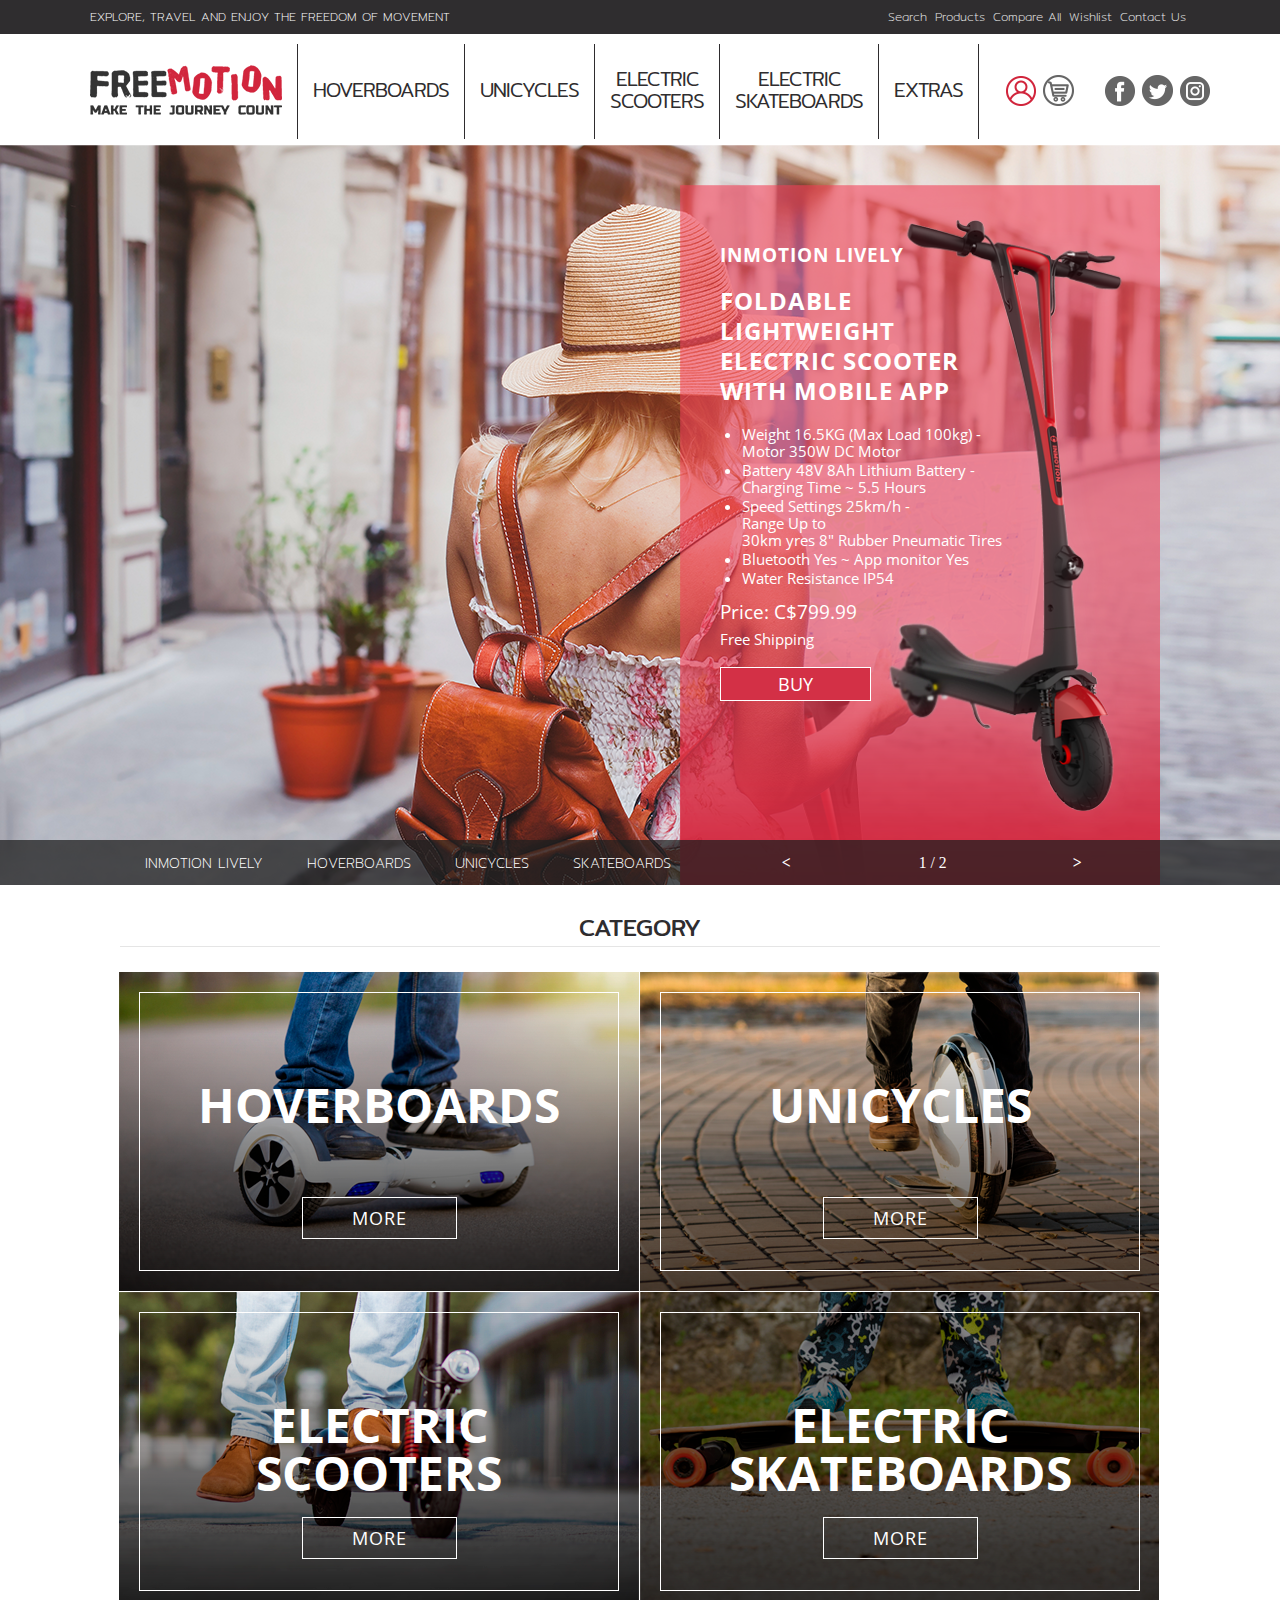
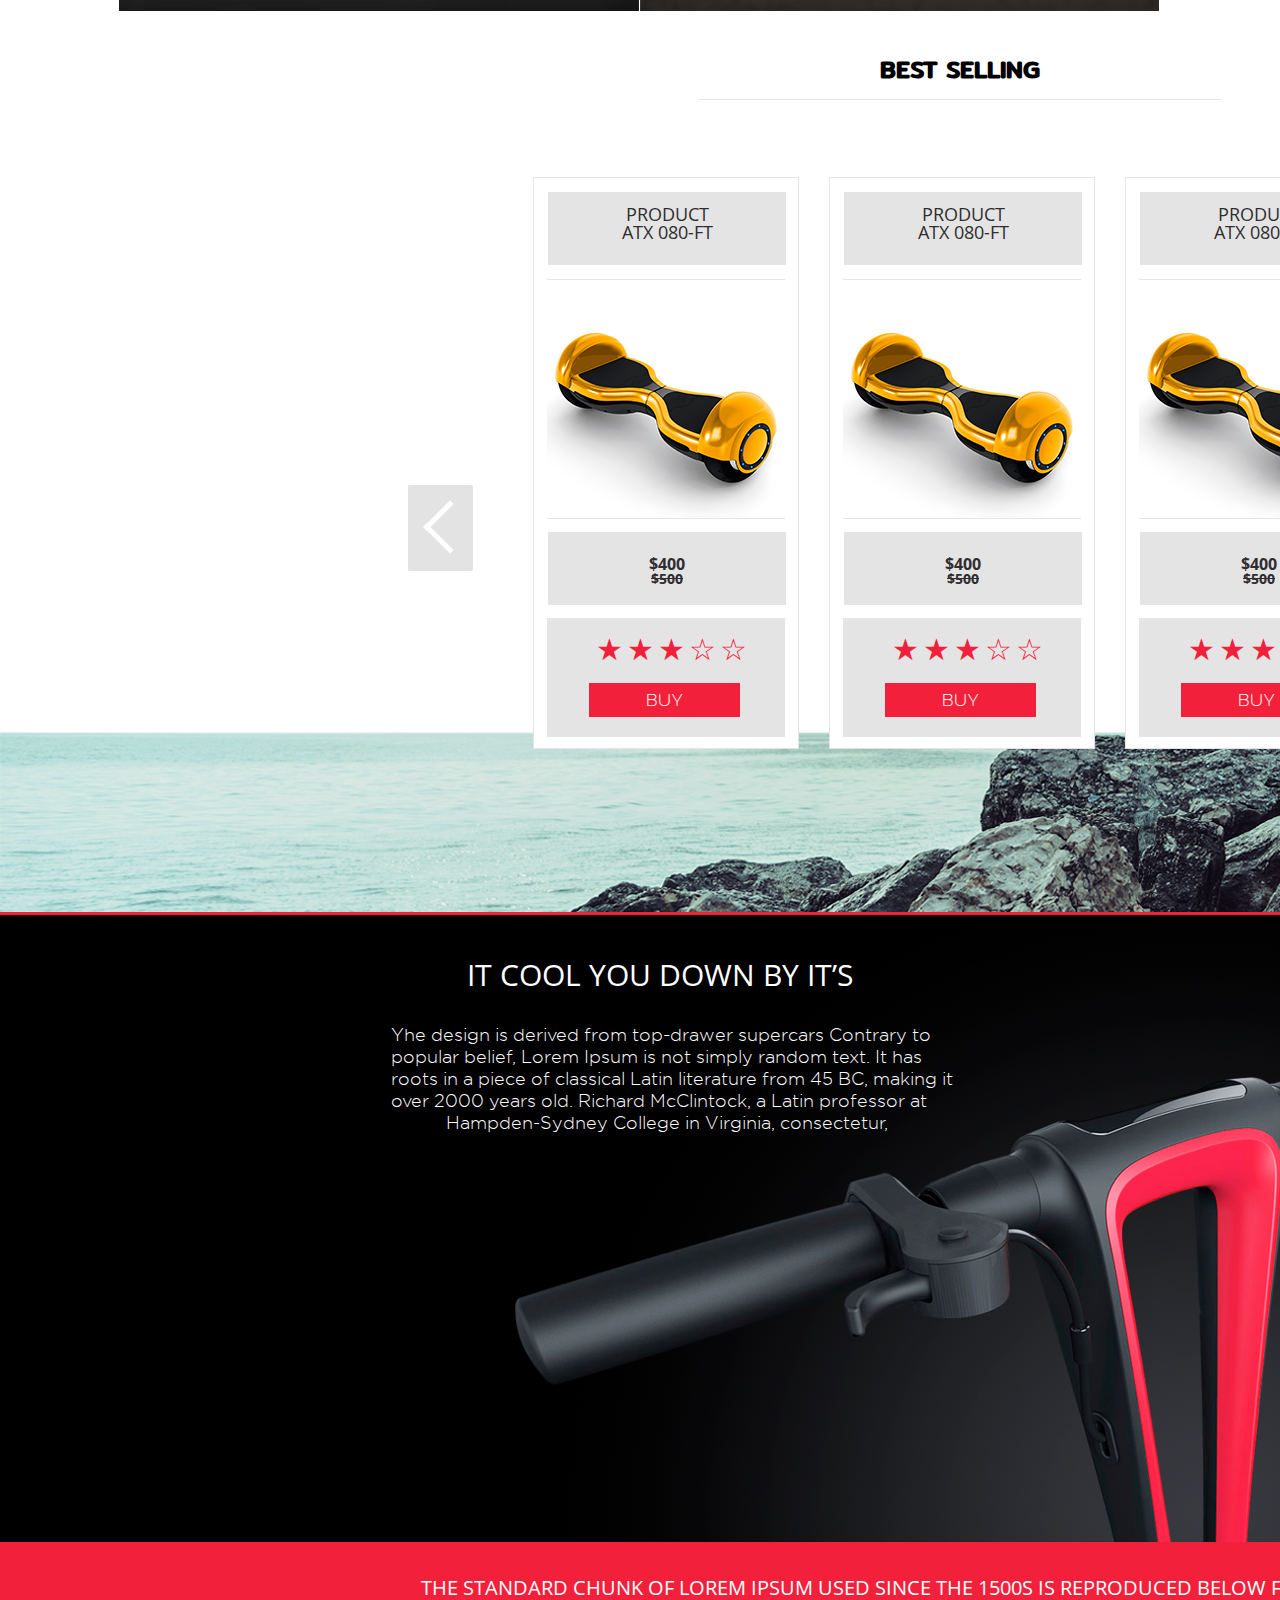
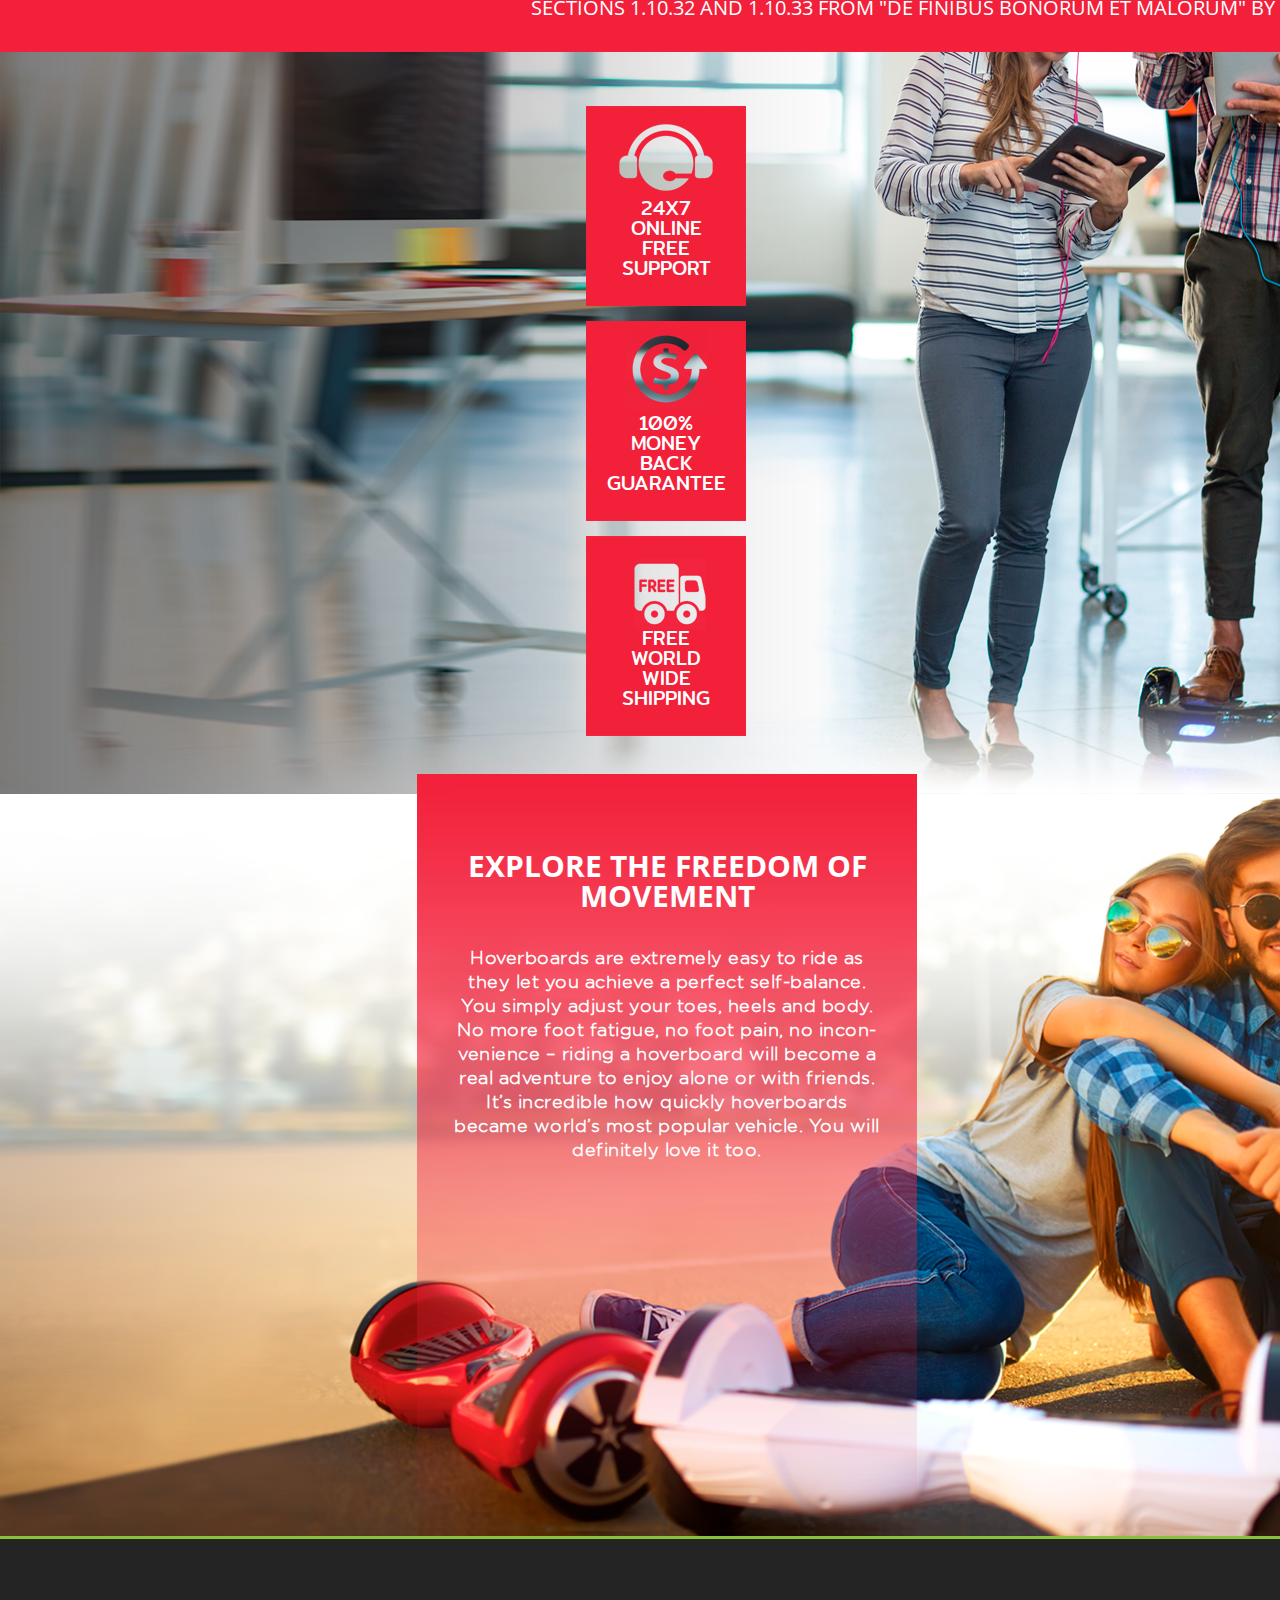
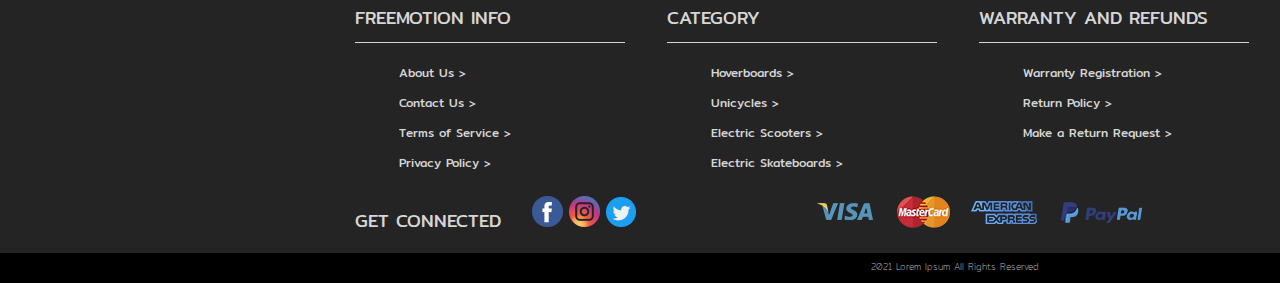
<file: index.html>
<!DOCTYPE html>

<html>
	<meta charset="UTF-8">
		<title>Freemotion</title>
		<!-- styles -->
		<link rel="stylesheet" href="css/reset.css">
		<link rel="stylesheet" href="css/style.css">
	</head>
	<body>
		<header>
			<div class="upper_header">
				<div class="upper_header_item_container">
					<p class="upper_header_text">EXPLORE, TRAVEL AND ENJOY THE FREEDOM OF MOVEMENT</p>
					<ul class="upper_header_nav">
						<li class=""><a href="">Contact Us</a></li>
						<li class=""><a href="">Wishlist</a></li>
						<li class=""><a href="">Compare All</a></li>
						<li class=""><a href="">Products</a></li>
						<li class=""><a href="">Search</a></li>
					</ul>
				</div>
			</div>
			
			<div class="lower_header">
				<div class="lower_header_item_container">
					<nav class="lower_header_nav">
						<a href="" class="lower_header_logo lower_header_nav_item"><h1 class="lower_header_logo"><img src="img/logo.png"></h1></a>
						<a href="" class="lower_header_nav_item"><span class="lower_header_nav_text">HOVERBOARDS</span></a>
						<a href="" class="lower_header_nav_item"><span class="lower_header_nav_text">UNICYCLES</span></a>
						<a href="" class="lower_header_nav_item"><span class="lower_header_nav_text">ELECTRIC SCOOTERS</span></a>
						<a href="" class="lower_header_nav_item"><span class="lower_header_nav_text">ELECTRIC SKATEBOARDS</span></a>
						<a href="" class="lower_header_nav_item"><span class="lower_header_nav_text">EXTRAS</span></a>

						<div class="lower_header_user">
							<a href="" class="lower_header_img_item"><img src="img/client.png" alt=""></a>
							<a href="" class="lower_header_img_item"><img src="img/shopping.png" alt=""></a>
						</div>
						
						<div class="lower_header_social_media">
							<a href="" class="lower_header_img_item"><img src="img/facebook.png" alt=""><!-- Facebook --></a>
							<a href="" class="lower_header_img_item"><img src="img/twitter.png" alt=""><!-- Twitter --></a>
							<a href="" class="lower_header_img_item"><img src="img/instagram.png" alt=""><!-- Instagram --></a>
						</div>

					</nav>
				</div>				
			</div>
		</header>

		<main>
			<section class="carousel_section">
				<div class="carousel_image">
					<div class="outer_carousel_box">
						<div class="carousel_box">
							<h3 class="carousel_box_header_small">Inmotion
							Lively</h3>

							<h2 class="carousel_box_header_big"><a href="">Foldable<br>
							Lightweight<br>
							Electric Scooter<br>
							With Mobile App</a></h2>

							<ul class="carousel_box_list">
								<li class="carousel_box_list_item">Weight 16.5KG (Max Load 100kg) - <br>Motor 350W DC Motor</li>
								<li class="carousel_box_list_item">Battery 48V 8Ah Lithium Battery - <br>Charging Time ~ 5.5 Hours</li>
								<li class="carousel_box_list_item">Speed Settings 25km/h - <br>Range Up to <br>30km
								yres 8″ Rubber Pneumatic Tires</li>
								<li class="carousel_box_list_item">Bluetooth Yes ~ App monitor Yes</li>
								<li class="carousel_box_list_item">Water Resistance IP54</li>
							</ul>

							<p class="carousel_box_price">Price: C$799.99</p>
							<p class="carousel_box_shipping">Free Shipping</p>

							<a href="" class="carousel_box_buy_button"><span class="carousel_box_buy_button_text">BUY</span></a>
						</div>
					</div>
				</div>
				<div class="carousel_slider">
					<div class="carousel_slider_inner_container">
						<ul class="carousel_slider_list">
							<li class="carousel_slider_item"><a href="">INMOTION LIVELY</a></li>
							<li class="carousel_slider_item"><a href="">HOVERBOARDS</a></li>
							<li class="carousel_slider_item"><a href="">UNICYCLES</a></li>
							<li class="carousel_slider_item"><a href="">SKATEBOARDS</a></li>
						</ul>
						<div class="carousel_slider_navigation_container">
							<a href="" class="carousel_slider_navigation carousel_slider_previous"><</a>
							<p class="carousel_slider_number">1 / 2</p>
							<a href="" class="carousel_slider_navigation carousel_slider_next">></a>
						</div>
						</ul>
					</div>
				</div>
			</section>

			<section class="category_section">
				<div class="category_section_item_container">
					<h2 class="category_section_header">CATEGORY</h2>
					<ul class="category_section_item_list">
						<li class="category_section_item_left" style="background-image: url(img/hoverboards.png)">
							<div class="category_section_item_text_container">
								<h3 class="category_section_item_header">HOVERBOARDS</h3>
								<a href="" class="category_section_item_button">MORE</a>
							</div>
						</li>

						<li class="category_section_item_right" style="background-image: url(img/unicycles.png)">
							<div class="category_section_item_text_container">
								<h3 class="category_section_item_header">UNICYCLES</h3>
								<a href="" class="category_section_item_button">MORE</a>
							</div>
						</li>

						<li class="category_section_item_left" style="background-image: url(img/electricScooters.png)">
							<div class="category_section_item_text_container">
								<h3 class="category_section_item_header">ELECTRIC<br/>SCOOTERS</h3>
								<a href="" class="category_section_item_button">MORE</a>
							</div>
						</li>

						<li class="category_section_item_right" style="background-image: url(img/electricScateboards.png)">
							<div class="category_section_item_text_container">
								<h3 class="category_section_item_header">ELECTRIC<br/>SKATEBOARDS</h3>
								<a href="" class="category_section_item_button">MORE</a>
							</div>
						</li>
					</ul>
				</div>
			</section>

			<section style="background-image: url(img/back-best-sell-1920.png); width:1920px">
				<div class="best_selling_section_container">
					<h2 class="best_selling_section_header">BEST SELLING</h2>
					<div class="best_selling_carousel_track">

						<a href="" class="best_selling_carousel_left"><img src="img/L.png"></a>

						<div class="best_selling_carousel_card">
							<h4 class="best_selling_carousel_card_name"><a href="">product <br>atx 080-ft</a></h4>

							<a href="" class="best_selling_carousel_card_img"><img src="img/prod1.png" alt=""></a>

							<div class="best_selling_carousel_card_price">
								<p style="margin-top: 11px;">$400</p>
								<p style="margin-bottom: 11px; font-size: 14px; text-decoration: line-through;">$500</p>
							</div>

							<div class="best_selling_carousel_card_buy_container">
								<ul class="best_selling_carousel_card_buy_container_stars">
									<!-- RESERVED FOR RATING STARS -->
									<li><span>★</span></li>
									<li><span>★</span></li>
									<li><span>★</span></li>
									<li><span>☆</span></li>
									<li><span>☆</span></li>
								</ul>

								<a href="" class="best_selling_carousel_card_buy_button">BUY</a>
							</div>
						</div>

						<div class="best_selling_carousel_card">
							<h4 class="best_selling_carousel_card_name"><a href="">product <br>atx 080-ft</a></h4>

							<a href="" class="best_selling_carousel_card_img"><img src="img/prod1.png" alt=""></a>

							<div class="best_selling_carousel_card_price">
								<p style="margin-top: 11px;">$400</p>
								<p style="margin-bottom: 11px; font-size: 14px; text-decoration: line-through;">$500</p>
							</div>

							<div class="best_selling_carousel_card_buy_container">
								<ul class="best_selling_carousel_card_buy_container_stars">
									<!-- RESERVED FOR RATING STARS -->
									<li><span>★</span></li>
									<li><span>★</span></li>
									<li><span>★</span></li>
									<li><span>☆</span></li>
									<li><span>☆</span></li>
								</ul>

								<a href="" class="best_selling_carousel_card_buy_button">BUY</a>
							</div>
						</div>

						<div class="best_selling_carousel_card">
							<h4 class="best_selling_carousel_card_name"><a href="">product <br>atx 080-ft</a></h4>

							<a href="" class="best_selling_carousel_card_img"><img src="img/prod1.png" alt=""></a>

							<div class="best_selling_carousel_card_price">
								<p style="margin-top: 11px;">$400</p>
								<p style="margin-bottom: 11px; font-size: 14px; text-decoration: line-through;">$500</p>
							</div>

							<div class="best_selling_carousel_card_buy_container">
								<ul class="best_selling_carousel_card_buy_container_stars">
									<!-- RESERVED FOR RATING STARS -->
									<li><span>★</span></li>
									<li><span>★</span></li>
									<li><span>★</span></li>
									<li><span>☆</span></li>
									<li><span>☆</span></li>
								</ul>

								<a href="" class="best_selling_carousel_card_buy_button">BUY</a>
							</div>
						</div>

						<a href="" class="best_selling_carousel_right"><img src="img/R.png"></a>
					</div>
				</div>
			</section>

			<section class="banner-1">
				<div>
					<h2>It cool you down by it’s</h2>

					<p>
Yhe design is derived from top-drawer supercars Contrary to <br>popular belief, Lorem Ipsum is not simply random text. It has <br>roots in a piece of classical Latin literature from 45 BC, making it <br>over 2000 years old. Richard McClintock, a Latin professor at <br>&nbsp;&nbsp;&nbsp;&nbsp;&nbsp;&nbsp;&nbsp;&nbsp;&nbsp;&nbsp;&nbsp;Hampden-Sydney College in Virginia, consectetur,</p>
				</div>
			</section>

			<section class="bar">
				<p>The standard chunk of Lorem Ipsum used since the 1500s is reproduced below for those interested. Sections 1.10.32 and 1.10.33 from "de Finibus Bonorum et Malorum" by Cicero are</p>
			</section>

			<section class="banner-2">
				<ul>
					<li>
						<div style="background-image: url(img/support.png)">
							<p>24x7<br>online<br>free<br>support</p>
						</div>
						
					</li>
					<li>
						<div style="background-image: url(img/money_back.png)">
							<p>100%<br>money<br>back<br>guarantee</p>
						</div>
					</li>
					<li>
						<div style="background-image: url(img/free_shipping.png)">
							<p>free<br>world<br>wide<br>shipping</p>
						</div>
					</li>
				</ul>
			</section>

			<section class="banner-3">
				<div class="banner-3-text" style="background-image: url(img/gradient_banner3.png);">
					<h2>EXPLORE THE FREEDOM OF<br>MOVEMENT</h2>
					<p>Hoverboards are extremely easy to ride as<br>they let you achieve a perfect self-balance.<br>You simply adjust your toes, heels and body.<br>No more foot fatigue, no foot pain, no incon-<br>venience – riding a hoverboard will become a<br>real adventure to enjoy alone or with friends.<br>It’s incredible how quickly hoverboards<br>became world’s most popular vehicle. You will definitely love it too.</p>
				</div>
			</section>
		</main>

		<footer>
			<div class="footer_container">
				<div class="footer_info">
					<p>FREEMOTION INFO</p>
					<ul class="footer_list">
						<li><a href="">About Us &gt;</a></li>
						<li><a href="">Contact Us &gt;</a></li>
						<li><a href="">Terms of Service &gt;</a></li>
						<li><a href="">Privacy Policy &gt;</a></li>
					</ul>
				</div><div>
					<p>CATEGORY</p>
					<ul class="footer_list">
						<li><a href="">Hoverboards &gt;</a></li>
						<li><a href="">Unicycles &gt;</a></li>
						<li><a href="">Electric Scooters &gt;</a></li>
						<li><a href="">Electric Skateboards &gt;</a></li>
					</ul>
				</div><div>
					<p>WARRANTY AND REFUNDS</p>
					<ul class="footer_list">
						<li><a href="">Warranty Registration &gt;</a></li>
						<li><a href="">Return Policy &gt;</a></li>
						<li><a href="">Make a Return Request &gt;</a></li>
					</ul>
				</div><div class="footer_exclusive">
					<p>EXCLUSIVE DEAS</p>
					<p class="exclusive_text">Want to receive exclusive deals on the latest products? Sign up below to get promo codes in your inbox</p>
					<form>
						<input placeholder="Enter your email adress..." type="text" id="fname" name="fname">
						<input type="submit" value="SIGN IN">
					</form>
				</div>
				<div class="footer_get_connected">
					<ul>
						<li>GET CONNECTED</li><li><a href=""><img src="img/Facebook-color.png" alt=""></a></li><li><a href=""><img src="img/Instagram-color.png" alt=""></a></li><li><a href=""><img src="img/Twitter-color.png" alt=""></a></li>
					</ul>
				</div>
				<div class="footer_payment">
					<img src="img/cards_pay.png" alt="">	
				</div><!-- Image with payment methods -->
				<div class="footer_sign_up_text">
					<p>Sign up to get the latest on sales,<br>new realeases and more...</p>
				</div>
			</div>
			<div class="copyright">
				<p>2021 Lorem Ipsum All Rights Reserved</p>
			</div>
		</footer>
	</body>
</html>
</file>
<file: css/style.css>
html, body {
  overflow-x: hidden;
} 

@font-face {
  font-family: Mitr-ExtraLight;
  src: url('../fonts/Mitr-ExtraLight.ttf')  format('truetype');
}

@font-face { 
  font-family: Mitr-Medium;
  src: url('../fonts/Mitr-Medium.ttf')  format('truetype');
}

@font-face {
  font-family: Mitr-ExtraLight;
  src: url('../fonts/Mitr-ExtraLight.ttf')  format('truetype');
}

@font-face {
  font-family: Mitr-Light;
  src: url('../fonts/Mitr-Light.ttf')  format('truetype');
  font-weight: 300;
  font-style: normal;
}

@font-face {
  font-family: Mitr-Regular;
  src: url('../fonts/Mitr-Regular.ttf')  format('truetype');
}

@font-face {
  font-family: Gotham Pro;
  src: url('../fonts/GOTHAMPROLIGHT_0.TTF')  format('truetype');
  font-weight: 300;
  font-style: normal;
}

@font-face {
  font-family: Open Sans;
  src: url('../fonts/OPENSANS-REGULAR.TTF')  format('truetype');
  font-weight: 600;
  font-style: normal;
}

@font-face {
  font-family: Open Sans;
  src: url('../fonts/OPENSANS-BOLD.TTF')  format('truetype');
  font-weight: 900;
  font-style: normal;
}

@font-face {
  font-family: Open Sans;
  src: url('../fonts/OPENSANS-REGULAR.TTF')  format('truetype');
  font-weight: 600;
  font-style: normal;
}



a, a:visited {
  color: inherit;
  text-decoration: none; 
}

.upper_header {
  background-color: #2f2d2f;
  font-weight: 100;
  padding: 5px 0;
}

.upper_header_item_container {
  margin-left: auto;
  margin-right: auto;
  box-sizing: content-box;
  display:flex;
  align-items: center;
  height: 24px;
  width: 1100px;
}

.upper_header_text {
  width: 45%;
  font-family: "Mitr-ExtraLight";
  color: white;
  font-size: 12px;
  font-weight: 200;
}

.upper_header_nav {
  width: 55%;
  float: right;
}

.upper_header_nav li {
  color: rgb(234, 234, 234);
  float: right;
  font-family: Mitr-ExtraLight;
  display: block;
  padding: 4px;
  font-size: 12px;
  font-weight: 300;
}

.lower_header {
  padding-top: 10px;
  margin-bottom: 10px;
  height: 91px;
}





.lower_header_item_container {
  max-width: 1100px;
  margin-left: auto;
  margin-right: auto;
  padding: 0 2.617924em;
  box-sizing: content-box;
  height: 91px;
}

.lower_header_nav {
  flex-direction: row;
  display: inline-flex;
}

.lower_header_nav_item {
  display: inline;
  padding-right: 15px;
  padding-left: 15px;
  padding-top: 21px;
  padding-bottom: 21px;
  border-right: 1px solid #2e2c2e;
 }

.lower_header_logo {
  padding-left: 0px;
}

.lower_header_nav_text {
  color: rgb(47, 45, 47);
  font-family: Mitr-Light;
  font-size: 20px;
  font-weight: 300;
  text-align: center;
  line-height: 22px;
  display: table-cell;
  letter-spacing: -1px;
  vertical-align: middle;
  height: 50px;
  display: table-cell;
}

.lower_header_user {
  padding-left: 20px;
}

.lower_header_social_media {
  padding-left: 24px;
}

.lower_header_img_item {
  display: table-cell;
  padding-left: 7px;
  padding-top: 31px;
  vertical-align: middle;
  text-align: center;
}




.carousel_section {
  max-width: 100%;
  width: 100%;
  position: relative;
  margin: auto;
  left: 0;
  height: 740px;
}

.carousel_image {
  height: 740px;
  background-image: url('../img/bg1920x742.png');
}

.outer_carousel_box {
  width: 1040px;
  height: 740px;
  max-width: 100%;
  margin: auto;
  position: relative;
}

.carousel_box {
  position: absolute;
  right: 0;
  bottom: 0;
  height: 620px;
  width: 440px;
  background-image: url('../img/InmotionLively.png');
  background-size: cover;
  padding: 60px 0 20px 40px;
}




.carousel_box_header_small {
  display: block;
  margin-bottom: 20px;
  font-family: "Open Sans",sans-serif;
  text-transform: uppercase;
  font-weight: bold;
  color: #fff;
  transition: none;
  line-height: 21px;
  border-width: 0;
  padding: 0;
  letter-spacing: 1px;
  font-size: 19px;
}

.carousel_box_header_big {
  display: block;
  margin-bottom: 20px;
  font-family: "Open Sans",sans-serif;
  text-transform: uppercase;
  font-weight: 800;
  color: #fff;
  transition: none;
  line-height: 30px;
  border-width: 0;
  padding: 0;
  letter-spacing: 1px;
  font-size: 24px;
}

.carousel_box_list {
  font-size: 14px;
  font-family: "Open Sans", sans-serif;
  color: rgb(255, 255, 255);
  list-style-type: disc;
  margin: 0 0 16px 22px;
  padding: 0;
}

.carousel_box_list_item {
  margin-bottom: 2px;
  padding: 0;
  font-size: 15px;
  line-height: 17px;
}

.carousel_box_price {
  font-family: "Open Sans", sans-serif;
  color: rgb(255, 255, 255);
  font-size: 19px;
  margin-top: 15px;
}

.carousel_box_shipping {
  font-family: "Open Sans", sans-serif;
  display: block;
  color: rgb(255, 255, 255);
  font-size: 15px;
  font-weight: 600;
  margin: 10px 0 20px 0;
}

.carousel_box_buy_button {
  font-family: "Open Sans", sans-serif;
  display: inline-block;
  text-align: center;
  width: 149px;
  height: 32px;
  border: 1px solid rgb(255, 255, 255);
  background-color: rgb(211, 48, 70);
  font-size: 18px;
}

.carousel_box_buy_button_text {
  font-size: 18px;
  color: rgb(255, 255, 255);
  text-align: center;
  vertical-align: middle;
  display: table-cell;
  width: 149px;
  height: 32px;
}




.carousel_slider {
  position: absolute;
  bottom: 0;
  left: 0;
  width: 100%;
  z-index: 9;
  padding: 5px;
  background: rgba(32,32,32,.75);
  color: #fff;
  text-align: center;
  height: 35px;
}

.carousel_slider_inner_container {
  display: inline-block;
  position: relative;
  max-width: 1040px;
  width: 100%;
  height: 32px;
}

.carousel_slider_list {
  display: inline-block;
  margin: 0 20px 0 0;
  position: absolute;
  top: 10px;
  left: 0;
}

.carousel_slider_item {
  display: inline-block;
  list-style: none;
  margin: 0 20px;
  font-family: Mitr-ExtraLight;
  font-weight: 100;
  font-size: 14px;
  cursor: pointer;
  text-transform: uppercase;
}

.carousel_slider_navigation_container {
  height: 16px;
  margin-top: 10px;
  font-size: 15.7px;
}

.carousel_slider_navigation {
  position: absolute;
  width: auto;
  padding: 0;
  font-weight: bold;
}

.carousel_slider_previous {
  right: 36%;
  border-radius: 3px 0 0 3px;
}

.carousel_slider_next {
  right: 8%;
  border-radius: 3px 0 0 3px;
}

.carousel_slider_number {
  position: absolute;
  top: 9.5px;
  right: 21%;
}





.category_section {
  max-width: 1070px;
  height: 707px;
  margin: auto;
  padding: 35px 15px 0 15px;
}

.category_section_header {
  text-align: center;
  border-bottom: 1px solid #e5e5e5;
  padding-bottom: 7px;
  margin-top: -5px;
  font-family: "Mitr-Regular";
  font-size: 24px;
  color: #2f2d2f;
}

.category_section_item_container {
  box-sizing: border-box;
  padding: 0px 15px 0 15px;
  max-width: 1070px;
  height: 702px;
  margin: auto;
  color: #fff;
}

.category_section_item_list {
  margin: 0;
  position: relative;
  margin: 24px -1px;
}

.category_image_item_image {
  width: 520px;
  height: 320px;
}

.category_section_item_left {
  float: left;
  text-align: center;
  position: relative;
  border-top: 1px solid #fff;
  width: 520px;
  height: 320px;
  margin-right: 0;
  box-sizing: border-box;
}

.category_section_item_right {
  float: left;
  text-align: center;
  border-top: 1px solid #fff;
  border-left: 1px solid #fff;
  width: 520px;
  height: 320px;
  margin: 0;
  box-sizing: border-box;
}

.category_section_item_text_container {
  display: block;
  width: 478px;
  height: 277px;
  left: 20px;
  top: 20px;
  right: 20px;
  bottom: 20px;
  border: 1px solid #fff;
  margin: 20px;
}

.category_section_item_header {
  margin: 88px 0 0 0;
  font-family: "Open Sans", sans-serif;
  font-weight: bolder;
  color: #fff;
  font-size: 48px;
  height: 116px;
  width: 100%;
}

.category_section_item_button {
  display: inline-block;
  border: 1px solid #fff;
  font-size: 18px;
  font-weight: 400;
  font-family: "Open Sans",sans-serif;
  padding: 11px 49px;
  letter-spacing: 1px;
  margin-bottom: 21px;
}




.best_selling_section_container {
  padding-top: 35px;
  height: 850px;
}

.best_selling_section_header {
  text-align: center;
  font-family: "Mitr-Medium";
  font-size: 24px;
  font-weight: bold;
  border-bottom: 1px solid #e4e4e4;
  padding-bottom: 18px;
  margin: -5px auto 0 auto;
  max-width: 522px;
}

.best_selling_carousel_track {
  display: inline-flex;
  height: 100%;
  width: 1108px;
  transition: transform 0.2s ease-in-out;
  margin-left: 408px;
  margin-top: 77px;
}

.best_selling_carousel_left {
  margin-top: 308px;
  margin-right: 60px;
  width: 65px;
  height: 86px;
}

.best_selling_carousel_right {
  margin-top: 308px;
  margin-left: 30px;
  width: 65px;
  height: 86px;
}

.best_selling_carousel_card {
  width: 264px;
  height: 570px;
  border: 1px solid #e4e4e4;
  flex-shrink: 0;
  margin-right: 30px;
  background-color: #fff;
}

.best_selling_carousel_card_name {
  width: 238px;
  height: 60px;
  background-color: #e4e4e4;
  margin: 14px;
  padding-top: 13px;
  font-family: "Open Sans",sans-serif;
  font-size: 18px;
  color: #2f2d2f;
  text-align: center;
  text-transform: uppercase;
}

.best_selling_carousel_card_img {
  display: block;
  border-top: 1px solid #e4e4e4;
  border-bottom: 1px solid #e4e4e4;
  margin: 13px;
  height: 238px;
}

.best_selling_carousel_card_price {
  width: 238px;
  height: 60px;
  background-color: #e4e4e4;
  margin: 0px 14px;
  padding-top: 13px;
  font-family: "Open Sans",sans-serif;
  font-weight: bold;
  font-size: 16px;
  color: #2f2d2f;
  text-align: center;
  text-transform: uppercase;
}

.best_selling_carousel_card_buy_container {
  width: 238px;
  height: 119px;
  background-color: #e4e4e4;
  margin: 13px;
}

.best_selling_carousel_card_buy_container_stars {
  color: #f3203b;
  margin-top: 20px;
  display: inline-flex;
  padding: 0 43px 0 43px;
  align-items: center;
  height: 24px;
  width: 151px;
}

.best_selling_carousel_card_buy_container_stars li {
  float: left;
  font-size: 30px;
}

.best_selling_carousel_card_buy_container_stars li:not(:last-child) {
  margin-right: 4px;
}

.best_selling_carousel_card_buy_container_stars li:first-child {
  margin-left: 6px;
}

.best_selling_carousel_card_buy_button, .best_selling_carousel_card_buy_button:visited {
  display: block;
  width: 37px;
  background-color: #f3203b;
  font-family: "Mitr-ExtraLight";
  font-size: 18px;
  color: #fff;
  padding: 8px 57px 8px 57px;
  margin: 20px 42px 20px 42px;
}





.banner-1 {
  width: 1920px;
  height: 630px;
  background-image: url("../img/backgrbanner1-1920.png");
}

.banner-1 h2 {
  font-family: "Open Sans",sans-serif;
  text-transform: uppercase;
  font-size: 30px;
  color: #fff;
  padding-top: 48px;
  padding-left: 467px;
}

.banner-1 p {
  width: 570px;
  font-family: "Gotham Pro";
  line-height: 22px;
  font-weight: 300; 
  font-size: 18px;
  color: #fff;
  padding-top: 34px;
  padding-left: 391px;
}





.bar {
  width: 1920px;
  height: 110px;
  position: relative;
  box-sizing: border-box;
  background-color: #f3203b;
  color: #fff;
  font-family: "Open Sans", sans-serif;
  font-size: 20px;
  font-weight: 300;
}

.bar p {
  padding-top: 36px;
  padding-left: 420px;
  width: 1082px;
  text-transform: uppercase;
  text-align: center;
}




.banner-2 {
  padding-top: 39px;
  width: 1920px;
  height: 703px;
  background-image: url("../img/backgr.banner 2-1920.png");
}

.banner-2 li {
  height: 200px;
  width: 160px;
  padding-top: 15px;
  padding-left: 586px;
}

.banner-2 li div {
  height: 200px;
  width: 160px;
  font-family: "Mitr-Regular";
  font-size: 20px;
  color: #fff;
  text-transform: uppercase;
  text-align: center;
}

.banner-2 p {
  position: relative;
  height: 86px;
  width: 160px;
  top: 92px;
}




.banner-3 {
  width: 1920px;
  height: 742px;
  background-image: url("../img/back_banner3.png");
}

.banner-3-text {
  position: relative;
  width: 500px;
  height: 762px;
  margin-left: 417px;
  bottom: 20px;
  color: #fff;
  text-align: center;
}

.banner-3-text h2 {
  font-family: "Open Sans", sans-serif;
  font-size: 30px;
  font-weight: 900;
  width: 429px;
  padding: 77px 36px 0 36px;
}

.banner-3-text p {
  font-family: "Gotham Pro";
  font-weight: 600;
  font-size: 18px;
  letter-spacing: 0.5px;
  max-width: 475px;
  line-height: 24px;
  padding: 35px 26px 0 26px;
}





footer {
  width: 1920px;
  height: 344px;
  background-image: url("../img/footer.png");
  border-top: 3px solid #89c03c;
  color: #d6d6d6;
}

.footer_container {
  margin-left: auto;
  margin-right: auto;
  width: 1210px;
  height: 314px;
}

.footer_info {
  margin-left: 0px !important;
}

.footer_container div {
  display: inline-block;
  float: left;
  margin: 70px 0 0 42px;
  width: 270px;
}



.footer_container div p {
  font-family: "Mitr-Regular";
  font-size: 18px;
  padding-bottom: 15px;
  border-bottom: 1px solid #d6d6d6;
}

.footer_list {
  font-family: "Mitr-Regular";
  font-size: 12px;
  line-height: 15px;
  padding-top: 7px;
  padding-left: 22px;
}

.footer_list li {
  font-family: "Mitr-Regular";
  font-size: 12px;
  line-height: 15px;
  padding-top: 15px;
  padding-left: 22px;
}

.footer_exclusive input {
  margin-left: 1px;
  font-family: "Mitr-Light" !important;
  font-size: 12px !important;
  color: white;
}

.footer_exclusive input[type=text] {
  width: auto;
  padding: 6px 93px 9px 19px;
  border: 3px solid #d6d6d6;
  background-color: #292929;
  
}

.footer_exclusive * {
  display: block;
}

.footer_exclusive input[type=submit] {
  padding: 7px 111px 7px 110px;
  margin-top: 7px;
  border: 3px solid #d6d6d6;
  background-color: #d1253c;
}


.exclusive_text {
  padding: 16px 16px 16px 22px;
  font-family: Mitr-Light !important;
  font-size: 12px !important;
  width: 238px;
  border-bottom: 0px !important;
}

.footer_get_connected {
  height: 31px;
  width: 282px !important;
  margin-left: 0px !important;
  margin-top: 0px !important;
  display: block;
}

.footer_get_connected ul {
  display: inline;
  padding-left: 0px !important;
  height: 31px;
}

.footer_get_connected ul li {
  display: inline-block;
  padding-left: 6px;
}

.footer_get_connected ul li:first-child {
  font-family: Mitr-Regular !important;
  font-size: 18px !important;
  width: 146px;
  padding-right: 25px;
  padding-left: 0px;
}

.footer_payment {
  width: 325px !important;
  margin-left: 180px !important;
  margin-top: 0px !important;
}

.footer_sign_up_text {
  margin-left: 150px !important;
  margin-top: 15px !important;
  width: 237px; 
}

.footer_sign_up_text p {
  padding-left: 22px;
}

.footer_sign_up_text p {
  font-family: Mitr-ExtraLight !important;
  font-size: 12px !important;
  border-bottom: 0px !important;
}

.copyright {
  display: inline-block;
  width: 1920px;
  height: 30px;
  background-color: #000;
}

.copyright p {
  margin-top: 10px;
  margin-left: auto;
  margin-right: auto;
  color: #b9b9b9;
  font-family: Mitr-ExtraLight !important;
  font-size: 9px !important;
  width: 178px;
  height: 10px;
}
</file>
